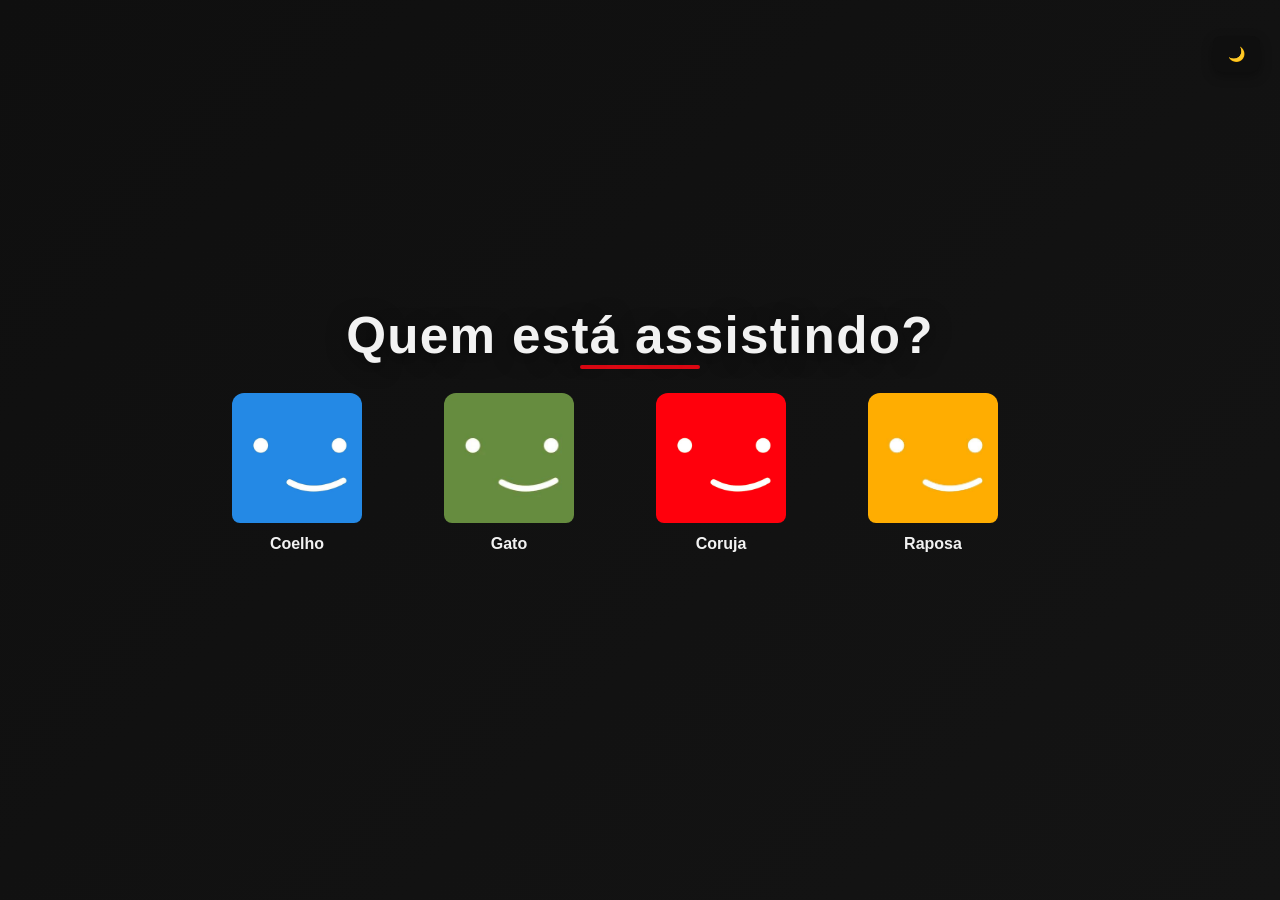
<file: index.html>
<!DOCTYPE html>
<html lang="pt-br">

<head>
    <meta charset="UTF-8">

    <meta name="viewport" content="width=device-width, initial-scale=1.0">

    <meta name="description" content="Seleção de perfil Netflix">

    <title>Netflix - Seleção de Perfil</title>
    <link    rel="stylesheet" href="style.css">
</head>

<body>
    <main>

        <header>

            <h1>Quem está assistindo?</h1>
            <button id="theme-toggle" aria-label="Alternar entre o modo escuro e claro">🌙</button>
        <section class="profiles" aria-label="Perfis disponíveis">
            <ul class="profiles-wrapper">
                <li>
                    <ol class="profiles-list">
                        <!-- perfil 1 -->
                        <li class="profile">
                            <a href="catalogo/catalogo.html">
                                <figure>
                                    <img src="assets/perfil-1.jpg" alt="Retrato dramático de busto de
                                     um coelho determinado em trajes táticos robustos com uma 
                                     grande explosão de fogo e fumaça laranja intenso atrás dele.">
                                    <figcaption>Coelho</figcaption>
                                </figure>
                            </a>
                        </li>
                        <li class="profile">
                            <!-- perfil 2 -->
                            <a href="catalogo/catalogo.html">
                                <figure>
                                    <img src="assets/perfil-2.jpg" alt="Retrato de busto cinematográfico de 
                                    um adorável filhote de gato malhado vestindo um uniforme tático miniaturizado 
                                    e colete de carga com um patch UNIT e uma explosão estilizada no fundo.">
                                    <figcaption>Gato</figcaption>
                                </figure>
                            </a>
                        </li>
                        <li class="profile">
                            <!-- perfil 3 -->
                            <a href="catalogo/catalogo.html">
                                <figure>
                                    <img src="assets/perfil-3.jpg" alt="Retrato de busto cinematográfico de uma 
                                    coruja de olhos grandes e penas macias vestindo um uniforme tático miniaturizado e
                                    colete de carga.">
                                    <figcaption>Coruja</figcaption>
                                </figure>
                            </a>
                        </li>
                        <li class="profile">
                            <!-- perfil 4 -->
                            <a href="catalogo/catalogo.html">
                                <figure>
                                    <img src="assets/perfil-4.jpg" alt="Retrato de busto cinematográfico de uma raposa de 
                                    olhos grandes e pelagem macia vestindo um uniforme tático miniaturizado e 
                                    colete de carga.">
                                    <figcaption>Raposa</figcaption>
                                </figure>
                            </a>
                        </li>
                    </ol>
                </li>
            </ul>
        </section>
    </main>
    <script src="theme.js"></script>
    <script src="js/index.js"></script>
</body>

</html>
</file>
<file: style.css>
/* ═════════════════════════════════════════════════════════════════
   RESET GLOBAL E VARIÁVEIS CSS
   ═════════════════════════════════════════════════════════════════ */

/* Remove espaçamentos padrão do navegador em todos os elementos */
* {
    margin: 0;
    /* Sem margem padrão */
    padding: 0;
    /* Sem preenchimento padrão */
    box-sizing: border-box;
    /* Inclui border/padding no tamanho total */
}

/* Define variáveis CSS reutilizáveis para cores e transições */
:root {
    /* Cores do Netflix */
    --netflix-red: #DB202C;
    /* Vermelho vibrante */
    --netflix-black: #141414;
    /* Preto principal */
    --netflix-dark: #0f0f0f;
    /* Preto mais escuro */
    --netflix-gray: #221f1f;
    /* Cinza escuro */
    --netflix-light: #f2f2f2;
    /* Branco/cinza claro */

    /* Transições suaves */
    --transition: all 0.3s ease;
}

/* ===== DARK MODE (Padrão) ===== */
body.dark-mode {
    background: linear-gradient(135deg, var(--netflix-dark) 0%, var(--netflix-black) 100%);
    color: var(--netflix-light);
}

/* ===== LIGHT MODE ===== */
body.light-mode {
    background: linear-gradient(135deg, #ffffff 0%, #f8f9fa 100%);
    color: #333333;
}

/* Ajustes específicos para light mode */
body.light-mode h1 {
    color: #333333;
    text-shadow: 0 2px 10px rgba(0, 0, 0, 0.1);
}

body.light-mode h1::after {
    background: var(--netflix-red);
}

body.light-mode figcaption {
    color: #333333;
}

body.light-mode .profile a:hover {
    box-shadow: 0 8px 30px rgba(0, 0, 0, 0.2);
}


/* ═════════════════════════════════════════════════════════════════
   ESTILOS GLOBAIS
   ═════════════════════════════════════════════════════════════════ */

/* Comportamento suave na navegação */
html {
    scroll-behavior: smooth;
    /* Scroll suave ao clicar em âncoras */
}

body {
    font-family: 'Iosevka Charon', sans-serif;
    background: linear-gradient(135deg, var(--netflix-dark) 0%, var(--netflix-black) 100%);
    color: var(--netflix-light);
    min-height: 100vh;
    /* Altura mínima = altura da tela */
    overflow-x: hidden;
    /* Sem scroll horizontal */
}


/* ═════════════════════════════════════════════════════════════════
   CONTAINER PRINCIPAL
   ═════════════════════════════════════════════════════════════════ */

/* Organiza todo conteúdo no centro da tela */
main {
    display: flex;
    flex-direction: column;
    /* Empilha elementos verticalmente */
    justify-content: center;
    /* Centraliza verticalmente */
    align-items: center;
    /* Centraliza horizontalmente */
    min-height: 100vh;
    /* Preenche toda a altura da tela */
    padding: clamp(1rem, 5vw, 2rem);
    /* Espaço interno responsivo */
    padding-top: clamp(4vh, 8vh, 6vh); /* Espaço extra no topo para o botão de tema */
}



/* ═════════════════════════════════════════════════════════════════
   CABEÇALHO E TÍTULO
   ═════════════════════════════════════════════════════════════════ */

/* Estilo do cabeçalho */
header {
    text-align: center;
    /* Texto centralizado */
    margin-bottom: 4rem;
    /* Espaço embaixo */
    animation: fadeInDown 0.8s ease;
    /* Animação de entrada */
}

/* Título principal com efeitos */
h1 {
    font-size: clamp(1.8rem, 4.5vw, 3.2rem);
    font-weight: 700;
    /* Texto mais pesado/grosso */
    letter-spacing: 1.3px;
    /* Espaço entre letras */
    color: var(--netflix-light);
    /* Cor branca/clara */
    text-shadow: 0 4px 20px rgba(0, 0, 0, 0.5);
    /* Sombra do texto */
    margin-bottom: 1.5rem; /* aumenta espaçamento para espaçar da linha decorativa */
}

.profiles {
    margin-top: 2.4rem; /* maior distância a partir do header para evitar itens colados */
}

/* Linha decorativa vermelha embaixo do título */
h1::after {
    content: '';
    /* Cria um pseudo-elemento */
    display: block;
    /* Como um bloco (nova linha) */
    width: 120px;
    /* Largura da linha */
    height: 4px;
    /* Espessura da linha */
    background: var(--netflix-red);
    /* Cor vermelha do Netflix */
    margin: 0rem auto 0;
    /* Espaço acima reduzido para ficar mais próximo do título */
    border-radius: 2px;
    /* Cantos levemente arredondados */
}

/* Botão de toggle dark/light mode */
#theme-toggle {
    background: var(--netflix-red);
    color: white;
    border: none;
    padding: clamp(0.4rem, 2vw, 0.5rem) clamp(0.8rem, 3vw, 1rem);
    border-radius: 25px;
    cursor: pointer;
    font-size: clamp(0.8rem, 2.5vw, 0.9rem);
    font-weight: 600;
    transition: var(--transition);
    margin-top: 1rem;
    display: block;
    margin-left: auto;
    margin-right: auto;
}

#theme-toggle:hover {
    background: #b20710;
    transform: scale(1.05);
}

#theme-toggle:focus {
    outline: none;          /* Remove a borda de foco padrão */
    box-shadow: none;       /* Remove sombras extras no foco */
}

#theme-toggle:active {
    transform: scale(0.95);
}



/* ═════════════════════════════════════════════════════════════════
   GRID DE PERFIS
   ═════════════════════════════════════════════════════════════════ */

/* Contenedor com layout em grid responsivo */
.profiles {
    grid-template-columns: repeat(2, 1fr); /* força 2 colunas no mobile */
    gap: 1.8rem;
    margin-top: 1rem;
}

/* Lista interna de perfis usando grid para responsividade */
.profiles-list {
    display: grid;
    grid-template-columns: repeat(auto-fit, minmax(clamp(90px, 15vw, 130px), 1fr));
    gap: clamp(0.8rem, 3vw, 1rem);
    width: 100%;
    max-width: min(90vw, 720px); /* limite responsivo */
    margin: 0 auto;
}

/* Remove marcadores das listas pai e filho */
.profiles-wrapper,
.profiles-list,
.profiles-wrapper li,
.profiles-list li {
    list-style: none;
    margin: 0;
    padding: 0;
}



/* ═════════════════════════════════════════════════════════════════
   CARTÃO DE PERFIL (PROFILE CARD)
   ═════════════════════════════════════════════════════════════════ */

/* Estilo base do item da lista de perfis */
.profile {
    list-style: none;
    /* Remove ponto de lista */
    width: clamp(90px, 20vw, 130px);
    max-width: 130px;
    margin: 0 auto;
}

/* Link do perfil com interatividade */
.profile a {
    display: block;
    /* Ocupa todo espaço disponível */
    text-decoration: none;
    /* Remove sublinhado */
    transition: var(--transition);
    /* Transição suave */
    border-radius: 8px;
    /* Cantos arredondados */
    overflow: hidden;
    /* Esconde conteúdo que ultrapassa */
    position: relative;
    /* Para posicionar filhos */
    
}

/* Efeito ao passar o mouse no perfil */
.profile a:hover {
    transform: none;
    /* Remove zoom */
    box-shadow: none;
    /* Remove sombra */
}

/* Efeito ao clicar no perfil */
.profile a:active {
    transform: none;
    /* Sem animação de clique */
}




/* ═════════════════════════════════════════════════════════════════
   IMAGEM DO PERFIL
   ═════════════════════════════════════════════════════════════════ */

/* Contenedor semântico para agrupar imagem e legenda */
figure {
    margin: 0;
    padding: 0;
    text-align: center;
    border-radius: 8px;
}

/* Imagem do perfil com proporção quadrada */
img {
    width: 100%;
    /* Ocupa 100% da largura */
    height: 100%;
    /* Ocupa 100% da altura */
    object-fit: cover;
    /* Preenche sem distorcer */
    aspect-ratio: 1;
    /* Força formato quadrado (1:1) */
    transition: var(--transition);
    /* Transição suave */
    display: block;
    /* Remove espaços em branco */
    border-radius: 8px;
    /* Cantos arredondados */
}

/* Efeito na imagem ao passar o mouse */
.profile a:hover img {
    filter: brightness(1.2) contrast(1.1);
    /* Aumenta brilho e contraste */
    transform: scale(1.08);
    /* Zoom na imagem */
}



/* ═════════════════════════════════════════════════════════════════
   LEGENDA DO PERFIL (NOME)
   ═════════════════════════════════════════════════════════════════ */

/* Nome do perfil embaixo da imagem */
figcaption {
    margin-top: clamp(0.5rem, 2vh, 0.75rem);
    /* Espaço controlado abaixo do box */
    padding: 0;
    color: var(--netflix-light);
    /* Cor do texto */
    font-size: clamp(0.9rem, 2.5vw, 1rem);
    /* Tamanho ajustado responsivo */
    font-weight: 600;
    /* Texto mais pesado */
    text-align: center;
    /* Centralizado */
    background: transparent;
    border: none;
    text-shadow: none;
    display: block;
}

/* Efeito no nome ao passar o mouse */
.profile a:hover figcaption {
    transform: translateY(-0.5px);
    /* Move para cima levemente */
}


/* ═════════════════════════════════════════════════════════════════
   ANIMAÇÕES
   ═════════════════════════════════════════════════════════════════ */

/* Animação de entrada: fade in com movimento para cima */
@keyframes fadeInDown {

    /* Começo: invisível e posicionado para cima */
    from {
        opacity: 0;
        /* Totalmente transparente */
        transform: translateY(-30px);
        /* 30px acima da posição final */
    }

    /* Fim: visível e na posição correta */
    to {
        opacity: 1;
        /* Totalmente visível */
        transform: translateY(0);
        /* Volta à posição original */
    }
}

/* ═════════════════════════════════════════════════════════════════
   BOTÃO DE TEMA (DARK/LIGHT MODE)
   ═════════════════════════════════════════════════════════════════ */

/* Botão de alternância de tema posicionado no canto superior direito */
#theme-toggle {
    position: fixed;           /* Posicionamento fixo na tela */
    top: 20px;                 /* 20px do topo */
    right: 20px;               /* 20px da direita */
    background: var(--theme-button-bg, var(--netflix-red)); /* Fundo baseado no tema */
    color: var(--theme-button-color, white); /* Texto baseado no tema */
    border: none;              /* Sem borda */
    padding: 10px 15px;        /* Espaçamento interno */
    border-radius: 8px;        /* Cantos arredondados */
    cursor: pointer;           /* Cursor de mão ao passar */
    font-size: 14px;           /* Tamanho da fonte */
    font-weight: 600;          /* Peso da fonte */
    transition: var(--transition); /* Transição suave */
    z-index: 1000;             /* Fica acima de outros elementos */
    box-shadow: 0 4px 12px rgba(0, 0, 0, 0.3); /* Sombra sutil */
}

/* Efeito ao passar o mouse no botão */
#theme-toggle:hover {
    background: var(--netflix-black); /* Fundo preto ao hover */
    transform: scale(1.05);           /* Leve aumento */
}

/* Efeito ao clicar no botão */
#theme-toggle:active {
    transform: scale(0.95); /* Leve diminuição */
}

/* ═════════════════════════════════════════════════════════════════
   MODOS DE TEMA (DARK/LIGHT)
   ═════════════════════════════════════════════════════════════════ */

/* Modo claro (light-mode) */
.light-mode {
    --netflix-red: #e50914;        /* Vermelho mantém */
    --netflix-black: #ffffff;      /* Branco para fundo */
    --netflix-dark: #f8f8f8;       /* Cinza muito claro */
    --netflix-gray: #e0e0e0;       /* Cinza claro */
    --netflix-light: #333333;      /* Texto escuro */
    --theme-button-bg: var(--netflix-dark); /* Botão no background do modo light */
    --theme-button-color: var(--netflix-light);
    --transition: all 0.3s ease;
}

.light-mode body {
    background: linear-gradient(135deg, var(--netflix-dark) 0%, var(--netflix-black) 100%);
    color: var(--netflix-light);
}

.light-mode h1 {
    color: var(--netflix-light);
    text-shadow: 0 4px 20px rgba(0, 0, 0, 0.2);
}

.light-mode figcaption {
    color: var(--netflix-light);
}

.light-mode .profile a:hover {
    box-shadow: 0 8px 30px rgba(0, 0, 0, 0.2);
}

/* Modo escuro (dark-mode) - padrão */
.dark-mode {
    --netflix-red: #e50914;
    --netflix-black: #141414;
    --netflix-dark: #0f0f0f;
    --netflix-gray: #221f1f;
    --netflix-light: #f2f2f2;
    --theme-button-bg: var(--netflix-dark); /* Botão no fundo do dark mode */
    --theme-button-color: var(--netflix-light); /* Texto claro */
    --transition: all 0.3s ease;
}

/* ===== RESPONSIVIDADE AVANÇADA ===== */

/* Telas muito grandes (1600px+): otimização para ultrawide */
@media (min-width: 1600px) {
    body {
        font-size: 1.1rem;
    }

    .profiles-list {
        max-width: 1400px;
        grid-template-columns: repeat(auto-fit, minmax(200px, 1fr));
        gap: 2.5rem;
    }

    h1 {
        font-size: clamp(3.5rem, 5vw, 4rem);
    }
}

/* Grandes desktops (1200px+): mais espaço e cards maiores */
@media (min-width: 1200px) {
    body {
        font-size: 1rem;
    }

    .profiles-list {
        max-width: 1200px;
        gap: 2rem;
        grid-template-columns: repeat(auto-fit, minmax(180px, 1fr));
    }

    .profile a {
        border-radius: 12px;
    }
}

/* Laptops grandes e desktops médios (992px - 1199px) */
@media (min-width: 992px) and (max-width: 1199px) {
    h1 {
        font-size: 3rem;
    }

    .profiles-list {
        max-width: 960px;
        gap: 1.8rem;
    }
}

/* Tablets grandes (769px - 991px) */
@media (min-width: 769px) and (max-width: 991px) {
    h1 {
        font-size: 2.8rem;
    }

    .profiles-list {
        grid-template-columns: repeat(auto-fit, minmax(140px, 1fr));
        max-width: 780px;
        gap: 1.5rem;
    }
}

/* Tablet e celular médio (até 768px): ajusta título e espaçamento */
@media (max-width: 768px) {
    h1 {
        font-size: 2.2rem;
        margin-bottom: 0.7rem;
        letter-spacing: 1px;
    }

    .profiles-list {
        margin-top: 1.8rem;
        gap: 1.3rem;
        grid-template-columns: repeat(auto-fit, minmax(140px, 1fr));
    }
}

/* Celulares pequenos (até 360px): fonte e tamanho reduzidos */
@media (max-width: 360px) {
    body {
        font-size: 14px;
    }

    h1 {
        font-size: 1.45rem;
        letter-spacing: 0.8px;
    }

    .profiles-list {
        gap: 1rem;
        grid-template-columns: repeat(auto-fit, minmax(120px, 1fr));
    }

    #theme-toggle {
        top: 10px;              /* Mais próximo do topo em telas pequenas */
        right: 10px;            /* Mais próximo da direita */
        padding: 8px 12px;      /* Padding menor */
        font-size: 12px;        /* Fonte menor */
    }
}

/* Dispositivos muito pequenos (até 320px): ajustes extremos */
@media (max-width: 320px) {
    body {
        font-size: 13px;
    }

    main {
        padding: 0.5rem;
        padding-top: 3vh;
    }

    h1 {
        font-size: 1.2rem;
        margin-bottom: 0.5rem;
    }

    .profiles-list {
        gap: 0.8rem;
        grid-template-columns: repeat(auto-fit, minmax(100px, 1fr));
    }

    figcaption {
        font-size: 0.85rem;
        margin-top: 0.5rem;
    }

    #theme-toggle {
        top: 5px;
        right: 5px;
        padding: 6px 10px;
        font-size: 11px;
    }
}
</file>
